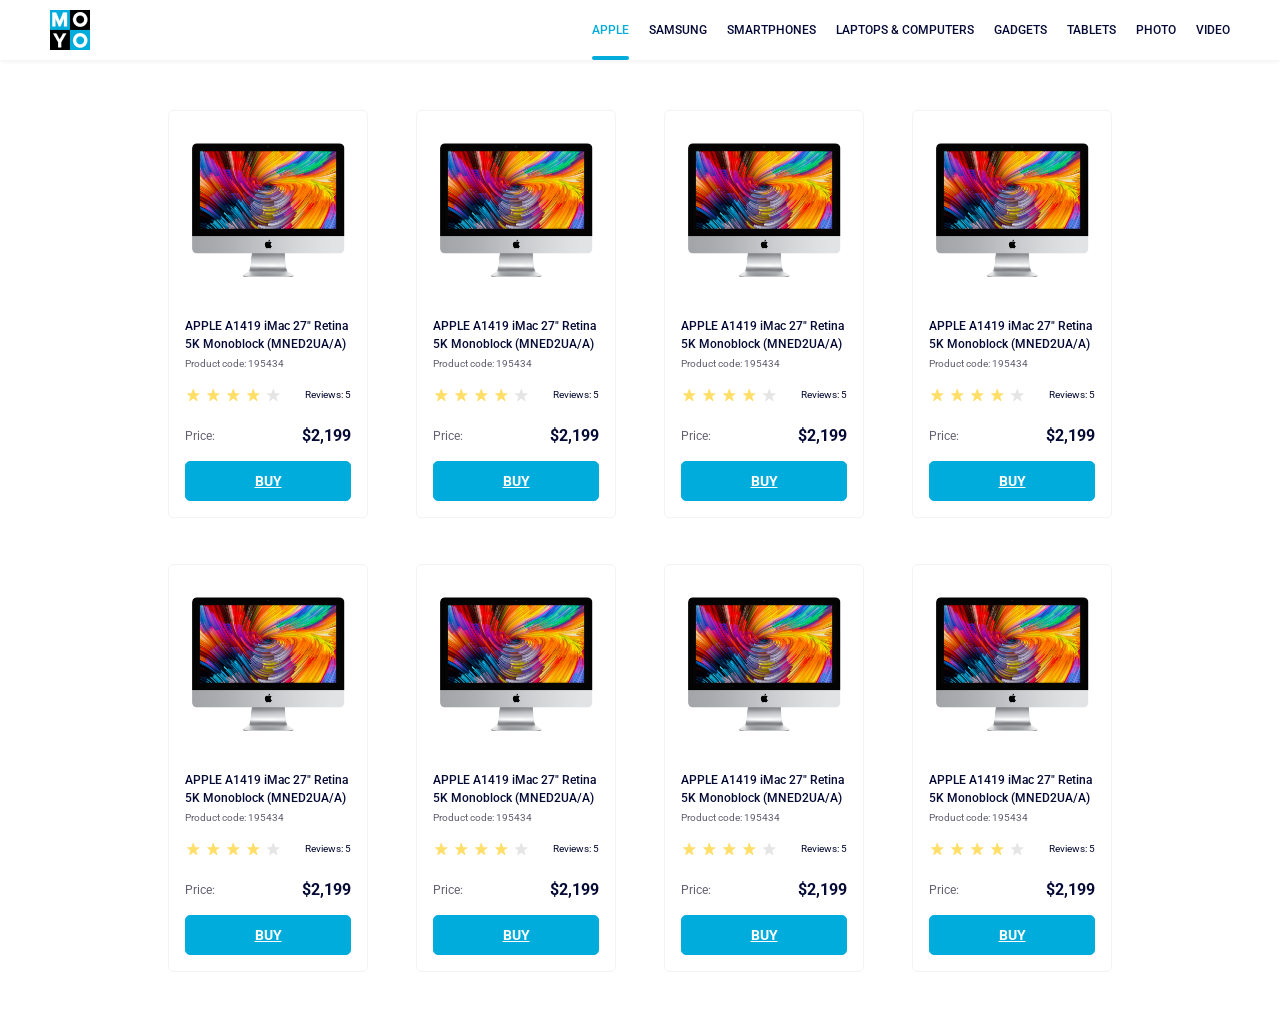
<file: index.html>
<!doctype html>
<html lang="en">
  <head>
    <meta charset="UTF-8">
    <meta name="viewport" content="width=device-width, initial-scale=1.0">
    <title>Catalog</title>
    <link rel="preconnect" href="https://fonts.gstatic.com">
    <link href="https://fonts.googleapis.com/css2?family=Roboto:wght@400;500;700&display=swap" rel="stylesheet">
    <link rel="stylesheet" href="/index.e378193d.css">
  </head>

  <body>
    <header class="header">
      <img class="header__logo" src="/logo.c493797d.png" alt="MOYO Logo">
      <nav class="nav">
        <ul class="nav__list">
          <li class="nav__item">
            <a href="#" class="nav__link is-active">
              Apple
            </a>
          </li>
          <li class="nav__item">
            <a href="#" class="nav__link">
              Samsung
            </a>
          </li>
          <li class="nav__item">
            <a href="#" class="nav__link">
              Smartphones
            </a>
          </li>
          <li class="nav__item">
            <a href="#" class="nav__link" data-qa="nav-hover">
              Laptops & Computers
            </a>
          </li>
          <li class="nav__item">
            <a href="#" class="nav__link">
              Gadgets
            </a>
          </li>
          <li class="nav__item">
            <a href="#" class="nav__link">
              Tablets
            </a>
          </li>
          <li class="nav__item">
            <a href="#" class="nav__link">
              Photo
            </a>
          </li>
          <li class="nav__item">
            <a href="#" class="nav__link">
              Video
            </a>
          </li>
        </ul>
      </nav>
    </header>
    <main>
      <div class="container">
        <div class="card" data-qa="card">
          <img src="/imac.d0e0225a.jpeg" alt="imac" class="card__img">
          <span class="card__title">
            APPLE A1419 iMac 27" Retina 5K Monoblock (MNED2UA/A)
          </span>
          <p class="card__code">Product code: 195434</p>
          <div class="card__rate">
            <div class="stars stars--4">
              <div class="stars__star"></div>
              <div class="stars__star"></div>
              <div class="stars__star"></div>
              <div class="stars__star"></div>
              <div class="stars__star"></div>
            </div>
            <span class="card__reviews">Reviews: 5</span>
          </div>
          <div class="card__price">
            <span class="card__price-title">Price:</span>
            <p class="card__price-price">$2,199</p>
          </div>
          <a class="button" data-qa="card-hover" href="#">
            Buy
          </a>
        </div>
        <div class="card">
          <img src="/imac.d0e0225a.jpeg" alt="imac" class="card__img">
          <span class="card__title">
            APPLE A1419 iMac 27" Retina 5K Monoblock (MNED2UA/A)
          </span>
          <p class="card__code">Product code: 195434</p>
          <div class="card__rate">
            <div class="stars stars--4">
              <div class="stars__star"></div>
              <div class="stars__star"></div>
              <div class="stars__star"></div>
              <div class="stars__star"></div>
              <div class="stars__star"></div>
            </div>
            <span class="card__reviews">Reviews: 5</span>
          </div>
          <div class="card__price">
            <span class="card__price-title">Price:</span>
            <p class="card__price-price">$2,199</p>
          </div>
          <a class="button" href="#">
            Buy
          </a>
        </div>
        <div class="card">
          <img src="/imac.d0e0225a.jpeg" alt="imac" class="card__img">
          <span class="card__title">
            APPLE A1419 iMac 27" Retina 5K Monoblock (MNED2UA/A)
          </span>
          <p class="card__code">Product code: 195434</p>
          <div class="card__rate">
            <div class="stars stars--4">
              <div class="stars__star"></div>
              <div class="stars__star"></div>
              <div class="stars__star"></div>
              <div class="stars__star"></div>
              <div class="stars__star"></div>
            </div>
            <span class="card__reviews">Reviews: 5</span>
          </div>
          <div class="card__price">
            <span class="card__price-title">Price:</span>
            <p class="card__price-price">$2,199</p>
          </div>
          <a class="button" href="#">
            Buy
          </a>
        </div>
        <div class="card">
          <img src="/imac.d0e0225a.jpeg" alt="imac" class="card__img">
          <span class="card__title">
            APPLE A1419 iMac 27" Retina 5K Monoblock (MNED2UA/A)
          </span>
          <p class="card__code">Product code: 195434</p>
          <div class="card__rate">
            <div class="stars stars--4">
              <div class="stars__star"></div>
              <div class="stars__star"></div>
              <div class="stars__star"></div>
              <div class="stars__star"></div>
              <div class="stars__star"></div>
            </div>
            <span class="card__reviews">Reviews: 5</span>
          </div>
          <div class="card__price">
            <span class="card__price-title">Price:</span>
            <p class="card__price-price">$2,199</p>
          </div>
          <a class="button" href="#">
            Buy
          </a>
        </div>
        <div class="card">
          <img src="/imac.d0e0225a.jpeg" alt="imac" class="card__img">
          <span class="card__title">
            APPLE A1419 iMac 27" Retina 5K Monoblock (MNED2UA/A)
          </span>
          <p class="card__code">Product code: 195434</p>
          <div class="card__rate">
            <div class="stars stars--4">
              <div class="stars__star"></div>
              <div class="stars__star"></div>
              <div class="stars__star"></div>
              <div class="stars__star"></div>
              <div class="stars__star"></div>
            </div>
            <span class="card__reviews">Reviews: 5</span>
          </div>
          <div class="card__price">
            <span class="card__price-title">Price:</span>
            <p class="card__price-price">$2,199</p>
          </div>
          <a class="button" href="#">
            Buy
          </a>
        </div>
        <div class="card">
          <img src="/imac.d0e0225a.jpeg" alt="imac" class="card__img">
          <span class="card__title">
            APPLE A1419 iMac 27" Retina 5K Monoblock (MNED2UA/A)
          </span>
          <p class="card__code">Product code: 195434</p>
          <div class="card__rate">
            <div class="stars stars--4">
              <div class="stars__star"></div>
              <div class="stars__star"></div>
              <div class="stars__star"></div>
              <div class="stars__star"></div>
              <div class="stars__star"></div>
            </div>
            <span class="card__reviews">Reviews: 5</span>
          </div>
          <div class="card__price">
            <span class="card__price-title">Price:</span>
            <p class="card__price-price">$2,199</p>
          </div>
          <a class="button" href="#">
            Buy
          </a>
        </div>
        <div class="card">
          <img src="/imac.d0e0225a.jpeg" alt="imac" class="card__img">
          <span class="card__title">
            APPLE A1419 iMac 27" Retina 5K Monoblock (MNED2UA/A)
          </span>
          <p class="card__code">Product code: 195434</p>
          <div class="card__rate">
            <div class="stars stars--4">
              <div class="stars__star"></div>
              <div class="stars__star"></div>
              <div class="stars__star"></div>
              <div class="stars__star"></div>
              <div class="stars__star"></div>
            </div>
            <span class="card__reviews">Reviews: 5</span>
          </div>
          <div class="card__price">
            <span class="card__price-title">Price:</span>
            <p class="card__price-price">$2,199</p>
          </div>
          <a class="button" href="#">
            Buy
          </a>
        </div>
        <div class="card">
          <img src="/imac.d0e0225a.jpeg" alt="imac" class="card__img">
          <span class="card__title">
            APPLE A1419 iMac 27" Retina 5K Monoblock (MNED2UA/A)
          </span>
          <p class="card__code">Product code: 195434</p>
          <div class="card__rate">
            <div class="stars stars--4">
              <div class="stars__star"></div>
              <div class="stars__star"></div>
              <div class="stars__star"></div>
              <div class="stars__star"></div>
              <div class="stars__star"></div>
            </div>
            <span class="card__reviews">Reviews: 5</span>
          </div>
          <div class="card__price">
            <span class="card__price-title">Price:</span>
            <p class="card__price-price">$2,199</p>
          </div>
          <a class="button" href="#">
            Buy
          </a>
        </div>
      </div>
    </main>
  <script src="/layout_catalog.59712999.js"></script></body>
</html>
</file>
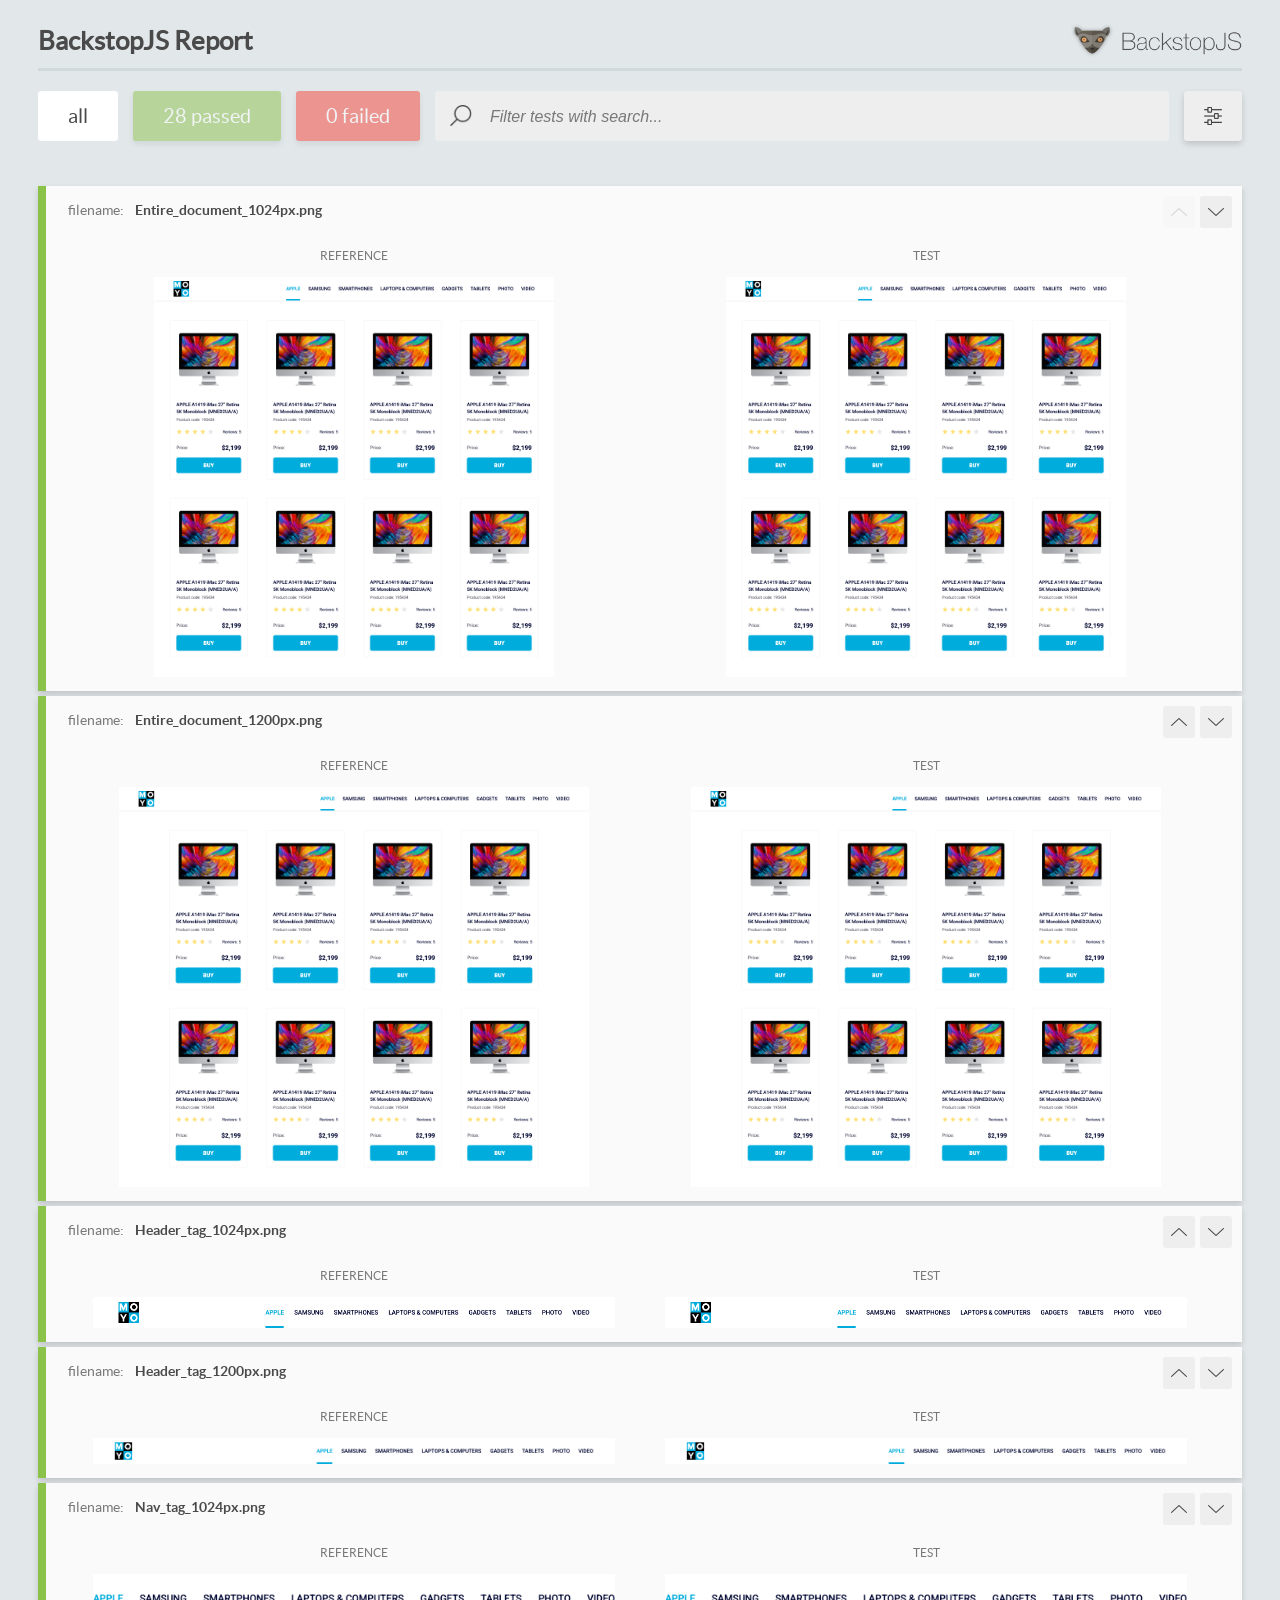
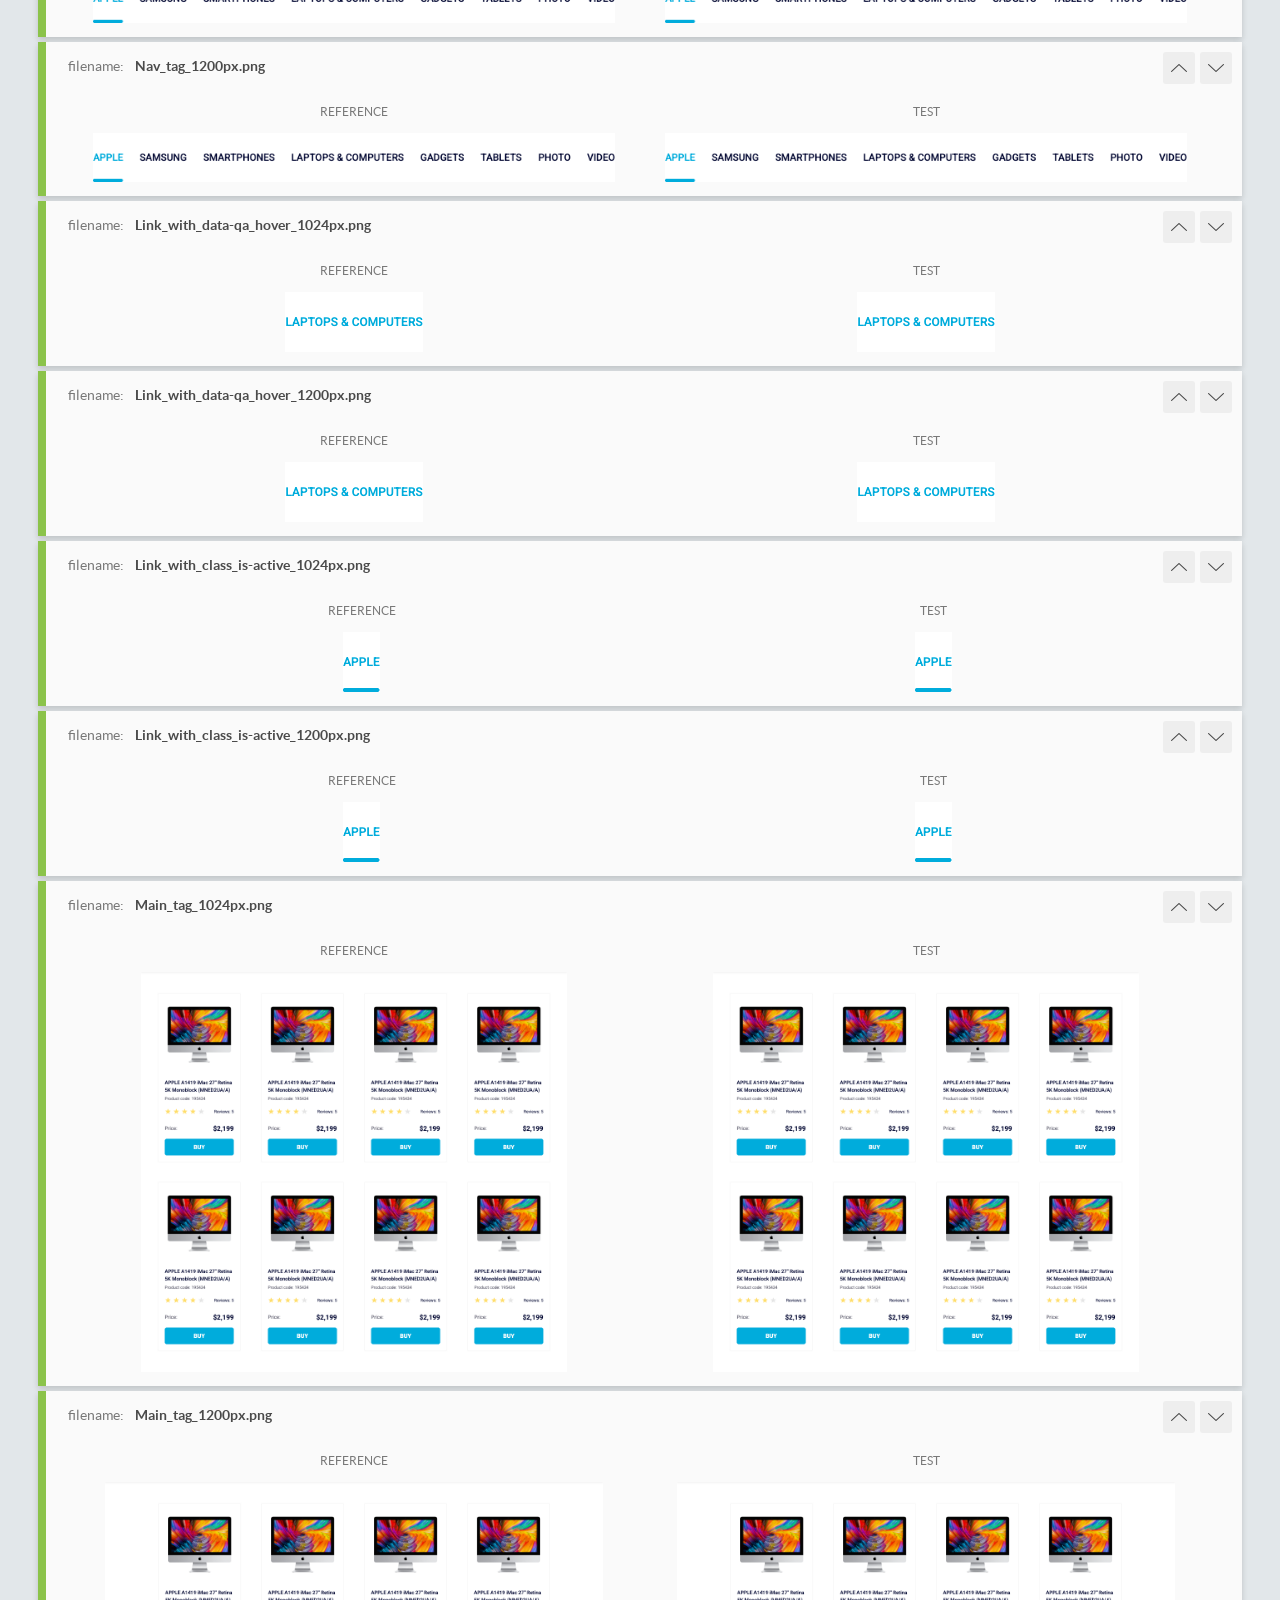
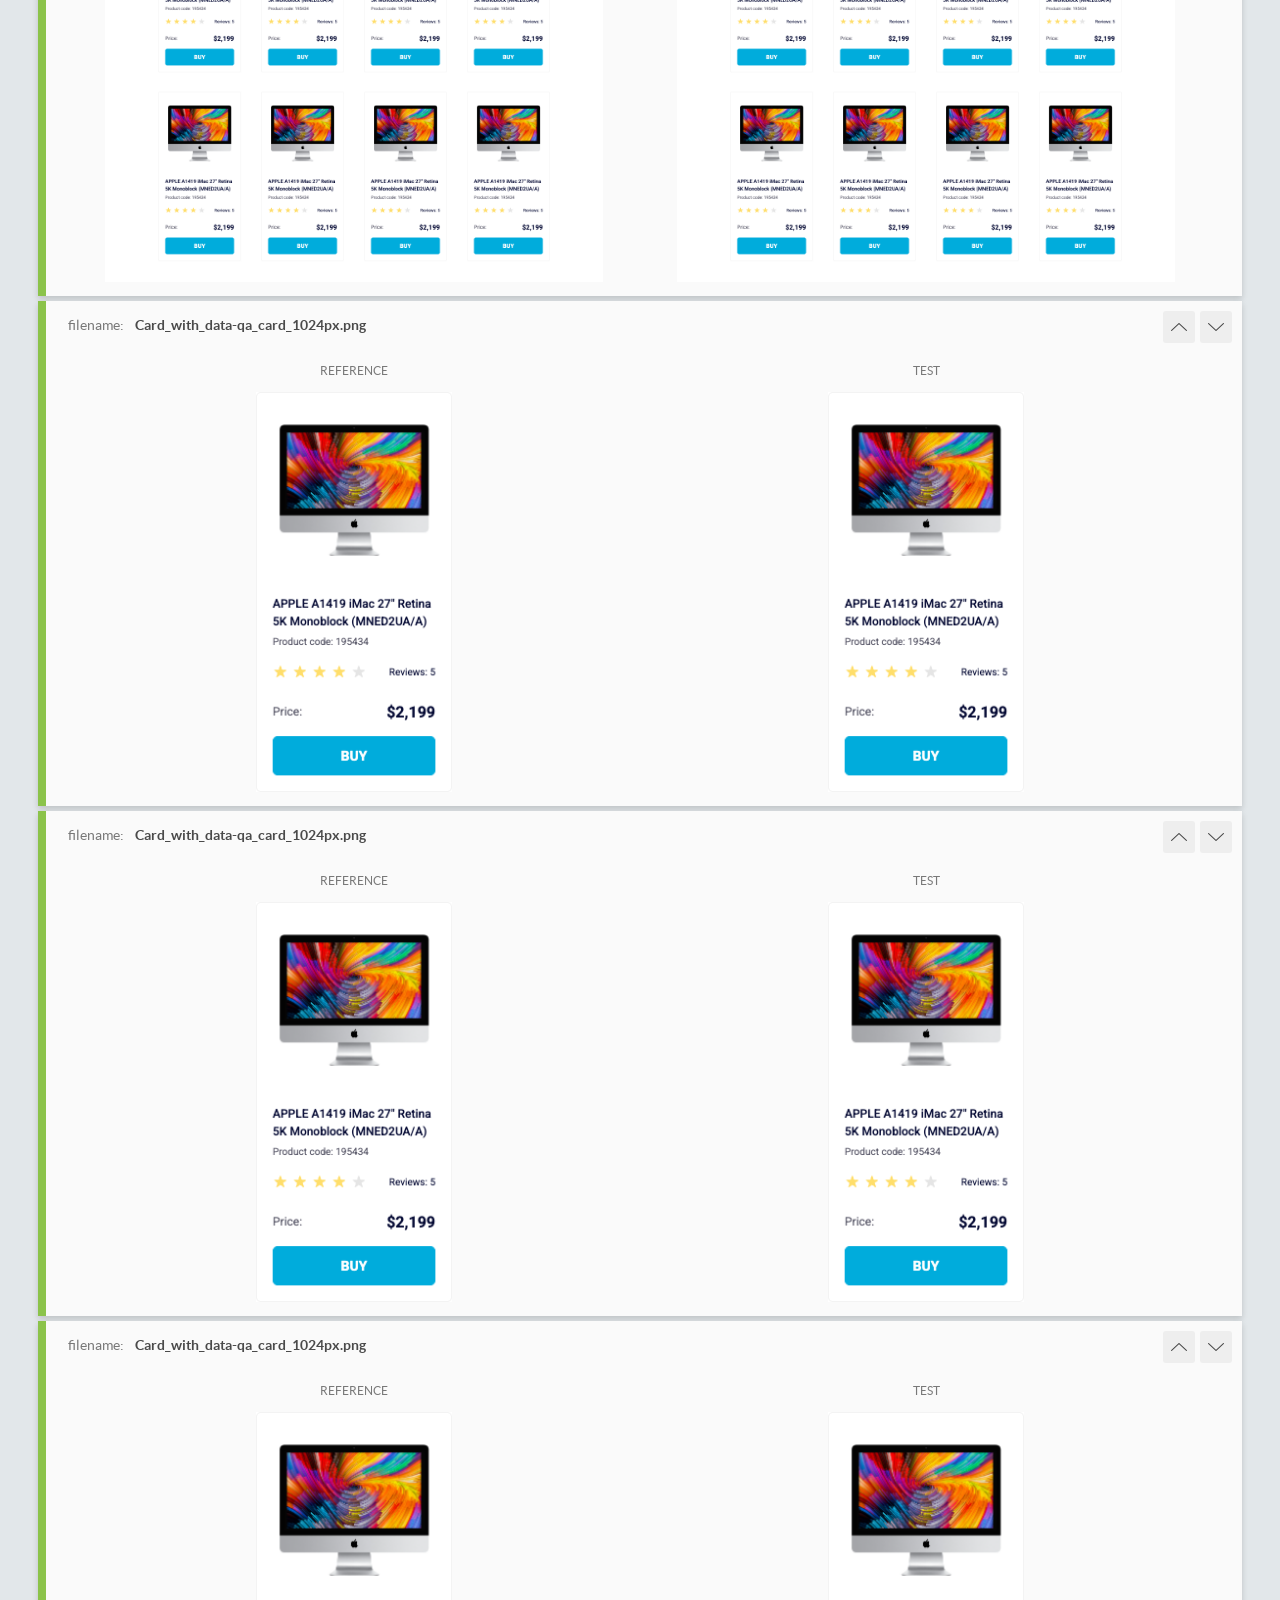
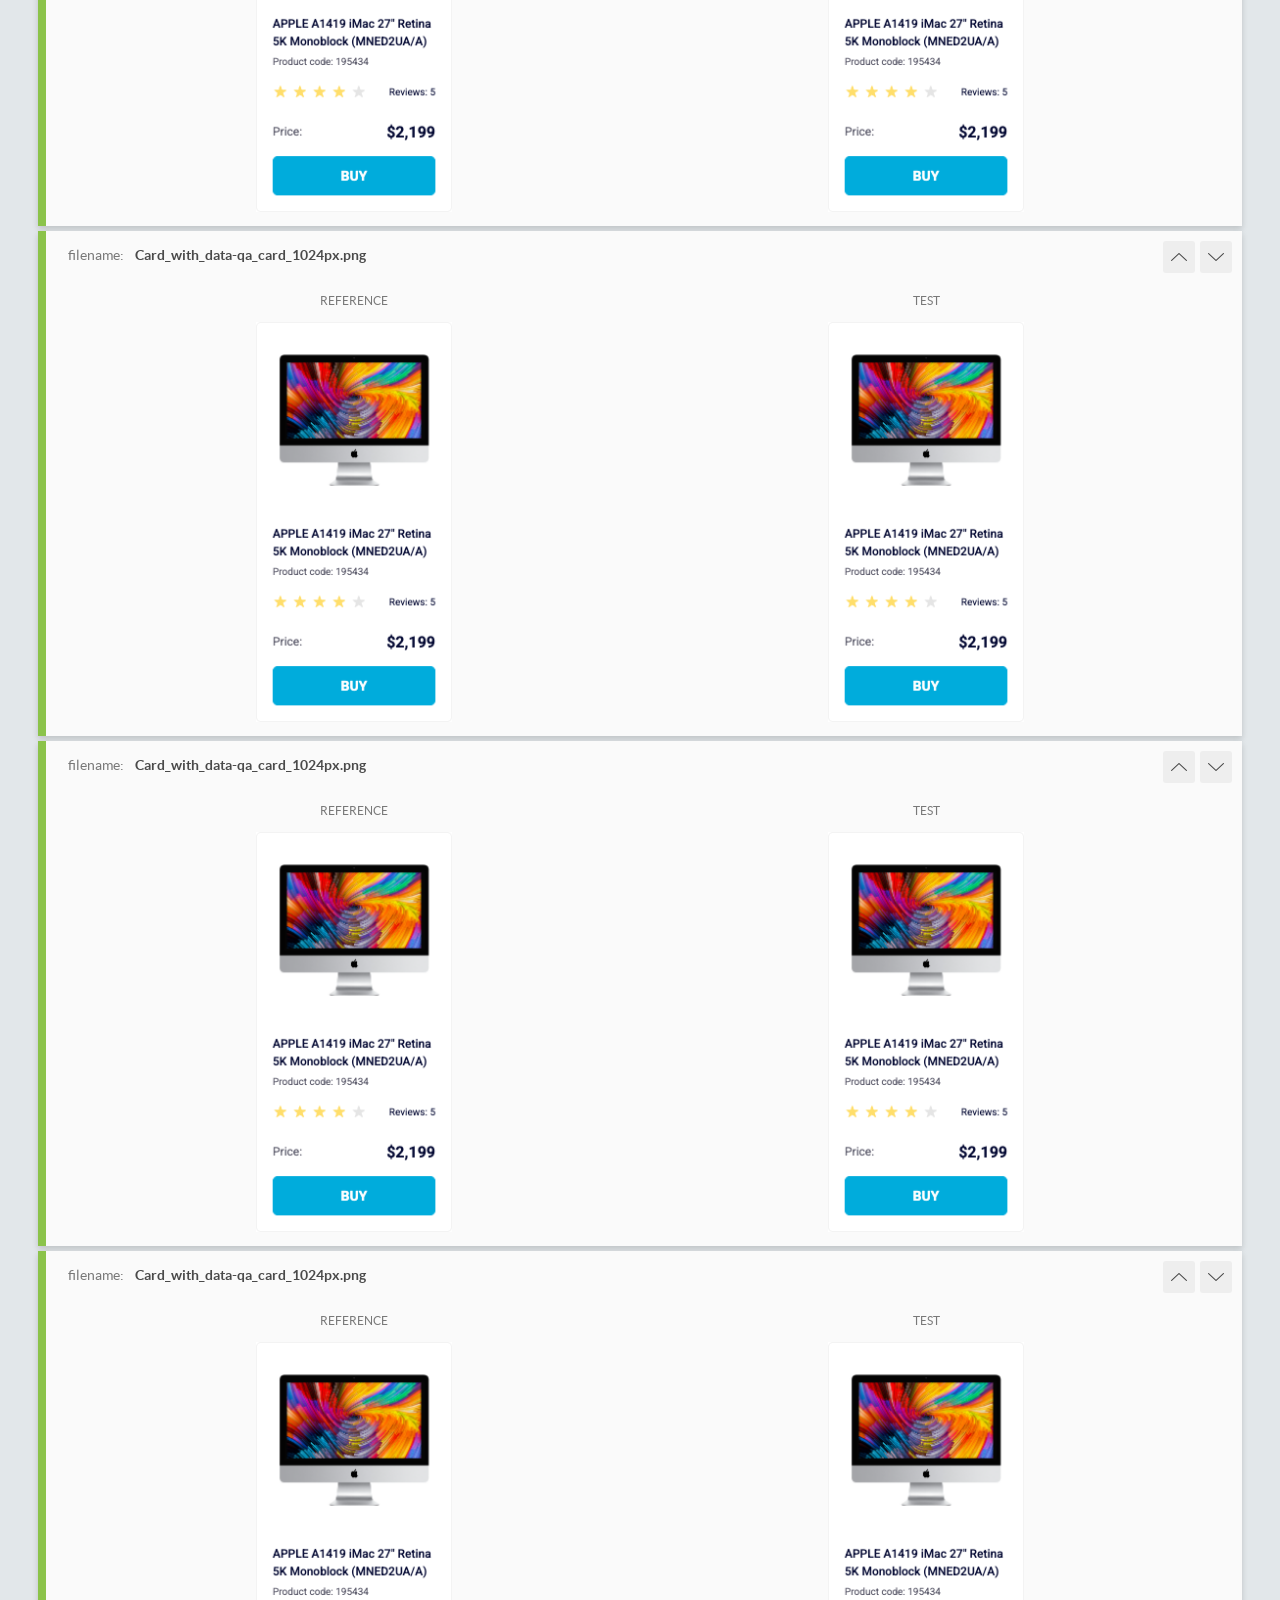
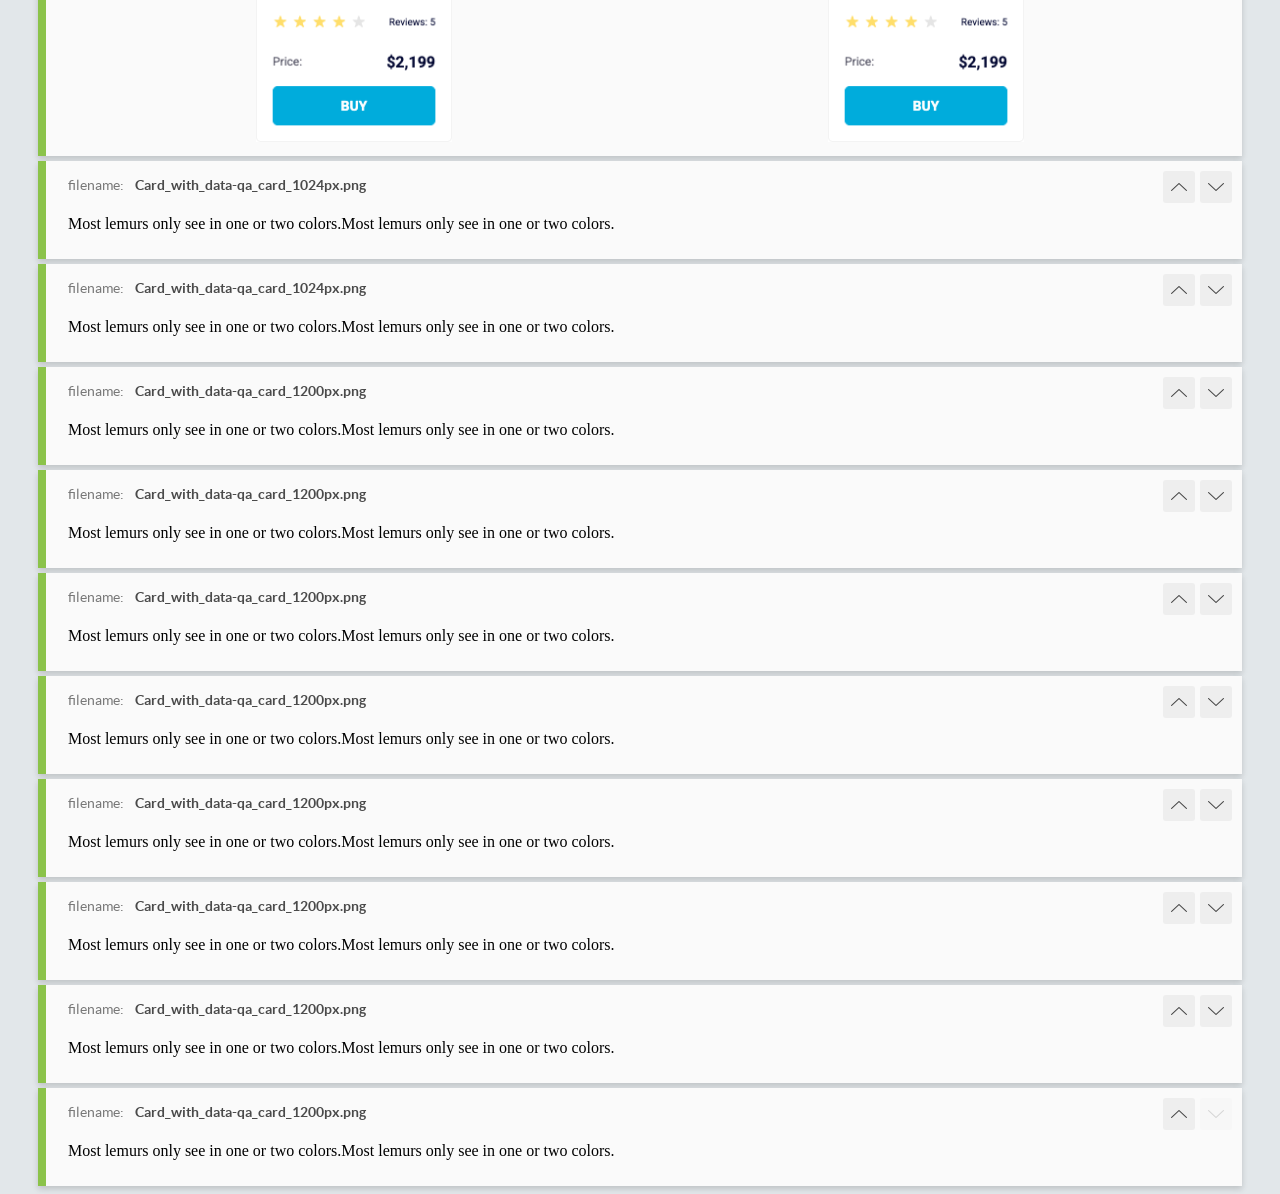
<file: report/html_report/index.html>
<!DOCTYPE html>
<html>
  <head>
    <meta charset="utf-8">
    <!-- Disable Cache -->
    <meta http-equiv="Cache-Control" content="no-cache, no-store, must-revalidate">
    <meta http-equiv="Pragma" content="no-cache">
    <meta http-equiv="Expires" content="0">

    <title>BackstopJS Report</title>

    <style>
      @font-face {
          font-family: 'latoregular';
          src: url('./assets/fonts/lato-regular-webfont.woff2') format('woff2'),
              url('./assets/fonts/lato-regular-webfont.woff') format('woff');
          font-weight: 400;
          font-style: normal;
      }
      @font-face {
          font-family: 'latobold';
          src: url('./assets/fonts/lato-bold-webfont.woff2') format('woff2'),
              url('./assets/fonts/lato-bold-webfont.woff') format('woff');
          font-weight: 700;
          font-style: normal;
      }

      .ReactModal__Body--open {
          overflow: hidden;
      }
      .ReactModal__Body--open .header {
        display: none;
      }

    </style>
  </head>
  <body style="background-color: #E2E7EA">
    <div id="root">

    </div>
    <script>
      function report (report) { // eslint-disable-line no-unused-vars
        window.tests = report;
      }
    </script>
    <script src="config.js"></script>
    <script src="index_bundle.js"></script>
  </body>
</html>
</file>
<file: index.e378193d.css>
.stars {
  gap: 4px;
  display: flex;
}

.stars__star {
  object-fit: contain;
  background-image: url("star.fa806e3c.svg");
  background-position: center;
  background-repeat: no-repeat;
  width: 16px;
  height: 16px;
}

.stars--1 .stars__star:nth-child(-n+1), .stars--2 .stars__star:nth-child(-n+2), .stars--3 .stars__star:nth-child(-n+3), .stars--4 .stars__star:nth-child(-n+4), .stars--5 .stars__star:nth-child(-n+5) {
  background-image: url("star-active.2be54011.svg");
}

.button {
  box-sizing: border-box;
  color: #fff;
  text-transform: uppercase;
  cursor: pointer;
  background-color: #00acdc;
  border: 1px solid #00acdc;
  border-radius: 5px;
  outline: none;
  justify-content: center;
  align-items: center;
  height: 40px;
  font-family: Roboto, sans-serif;
  font-size: 14px;
  font-weight: 700;
  line-height: 16px;
  transition: all .3s linear;
  display: flex;
}

.button:hover {
  color: #00acdc;
  background-color: #fff;
}

body {
  margin: 0;
}

.header {
  box-sizing: border-box;
  justify-content: space-between;
  align-items: center;
  height: 60px;
  padding: 0 50px;
  display: flex;
  box-shadow: 0 2px 4px #0000000d;
}

.header__logo {
  width: 40px;
  height: 40px;
}

.nav {
  height: 100%;
}

.nav__list {
  gap: 20px;
  height: 100%;
  margin: 0;
  padding: 0;
  list-style: none;
  display: flex;
}

.nav__link {
  color: #060b35;
  text-transform: uppercase;
  letter-spacing: 0;
  align-items: center;
  height: 100%;
  font-family: Roboto, sans-serif;
  font-size: 12px;
  font-weight: 500;
  line-height: 100%;
  text-decoration: none;
  transition: color .3s linear;
  display: flex;
  position: relative;
}

.nav__link:hover {
  color: #00acdc;
}

.nav__link.is-active {
  color: #00acdc;
  position: relative;
}

.nav__link.is-active:after {
  content: "";
  background-color: #00acdc;
  border-radius: 8px;
  width: 100%;
  height: 4px;
  position: absolute;
  bottom: 0;
  left: 0;
}

.container {
  grid-template-columns: repeat(1, 200px);
  justify-content: center;
  gap: 46px 48px;
  padding: 50px 40px;
  display: grid;
}

@media screen and (width >= 488px) {
  .container {
    grid-template-columns: repeat(2, 200px);
  }
}

@media screen and (width >= 768px) {
  .container {
    grid-template-columns: repeat(3, 200px);
  }
}

@media screen and (width >= 1024px) {
  .container {
    grid-template-columns: repeat(4, 200px);
  }
}

.card {
  box-sizing: border-box;
  background-color: #fff;
  border: 1px solid #f3f3f3;
  border-radius: 5px;
  flex-direction: column;
  max-width: 200px;
  padding: 32px 16px 16px;
  transition: transform .3s linear;
  display: flex;
}

.card__title {
  color: #060b35;
  margin-bottom: 4px;
  font-family: Roboto, sans-serif;
  font-size: 12px;
  font-weight: 500;
  line-height: 18px;
  transition: color .3s linear;
}

.card:hover .card__title {
  color: #34568b;
}

.card:hover {
  transform: scale(1.2);
}

.card__img {
  align-self: center;
  width: 160px;
  height: 134px;
  margin-bottom: 40px;
}

.card__code {
  color: #616070;
  margin: 0 0 16px;
  font-family: Roboto, sans-serif;
  font-size: 10px;
  font-weight: 400;
  line-height: 14px;
}

.card__rate {
  justify-content: space-between;
  align-items: center;
  margin-bottom: 24px;
  display: flex;
}

.card__reviews {
  color: #060b35;
  font-family: Roboto, sans-serif;
  font-size: 10px;
  font-weight: 400;
  line-height: 14px;
}

.card__price {
  justify-content: space-between;
  align-items: center;
  margin-bottom: 16px;
  display: flex;
}

.card__price-title {
  color: #616070;
  font-family: Roboto, sans-serif;
  font-size: 12px;
  line-height: 18px;
}

.card__price-price {
  color: #060b35;
  margin: 0;
  font-family: Roboto, sans-serif;
  font-size: 16px;
  font-weight: 700;
  line-height: 18px;
}
/*# sourceMappingURL=index.e378193d.css.map */
</file>
